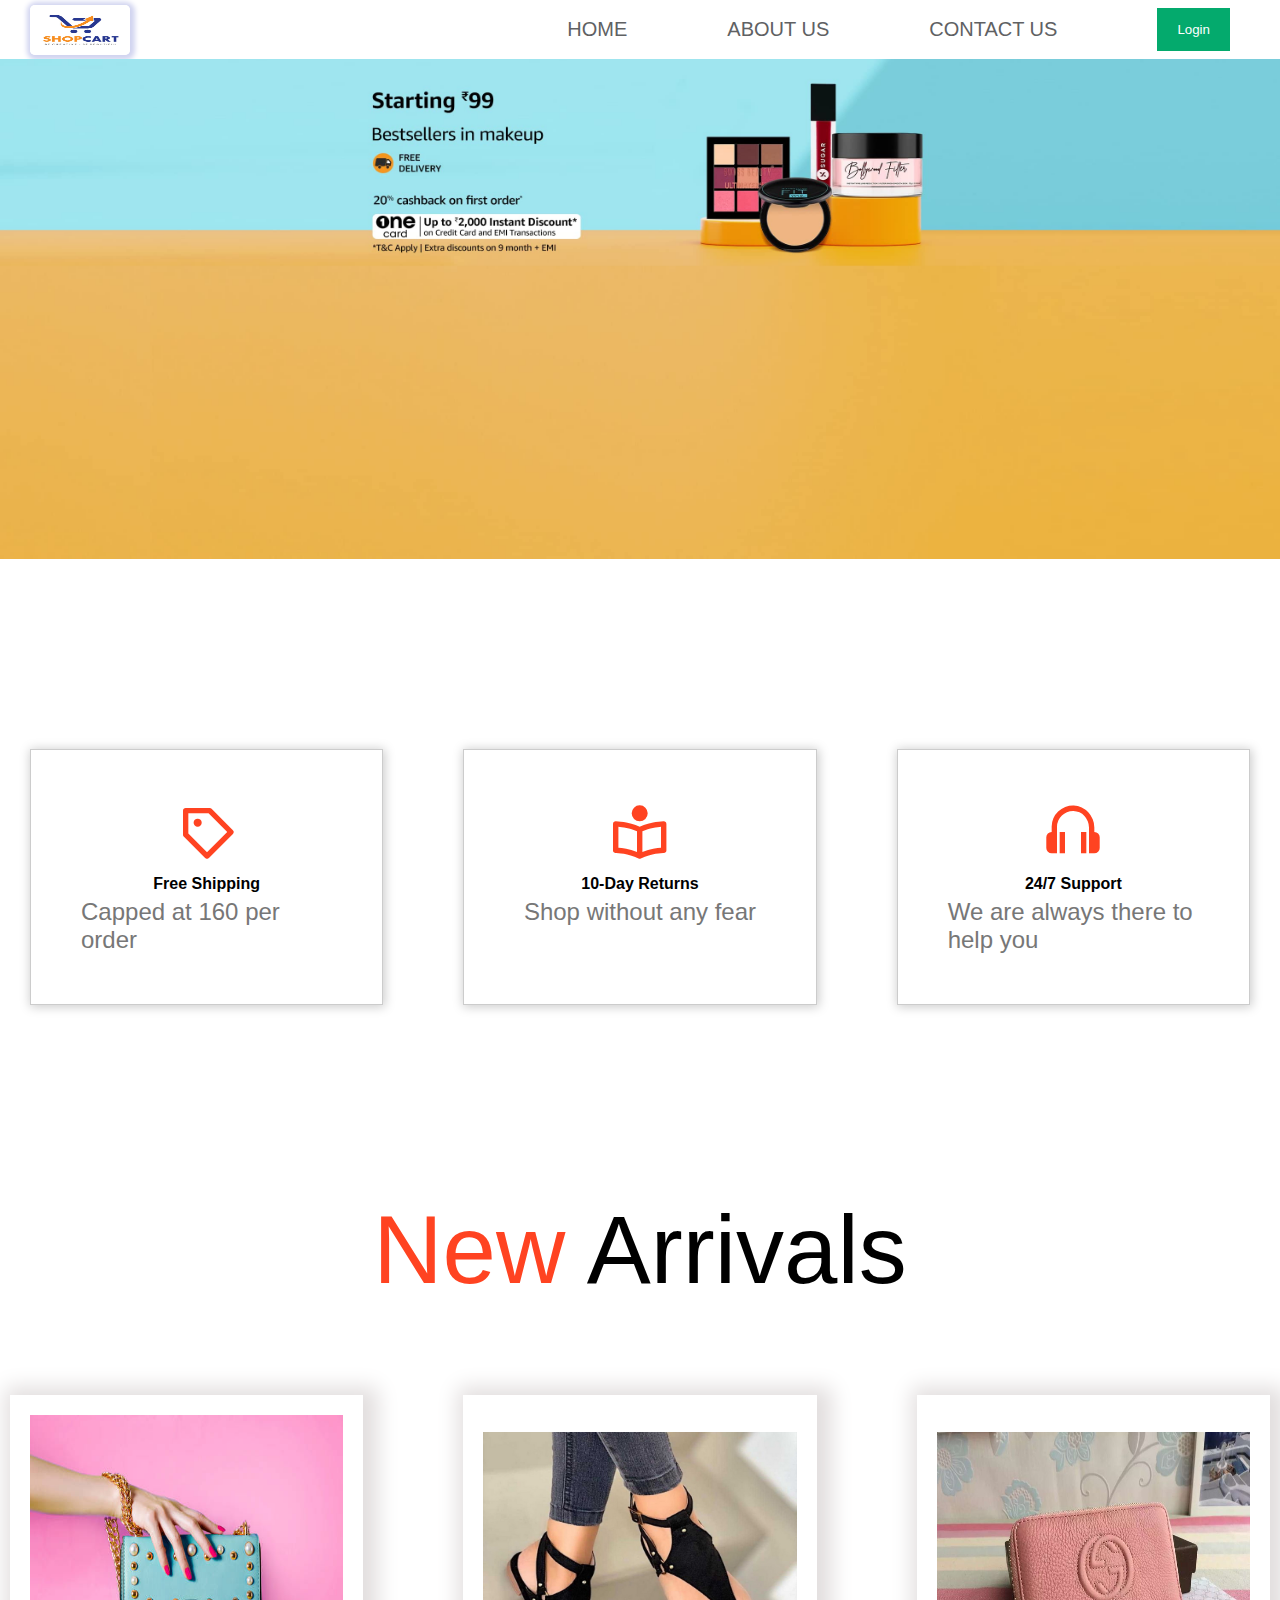
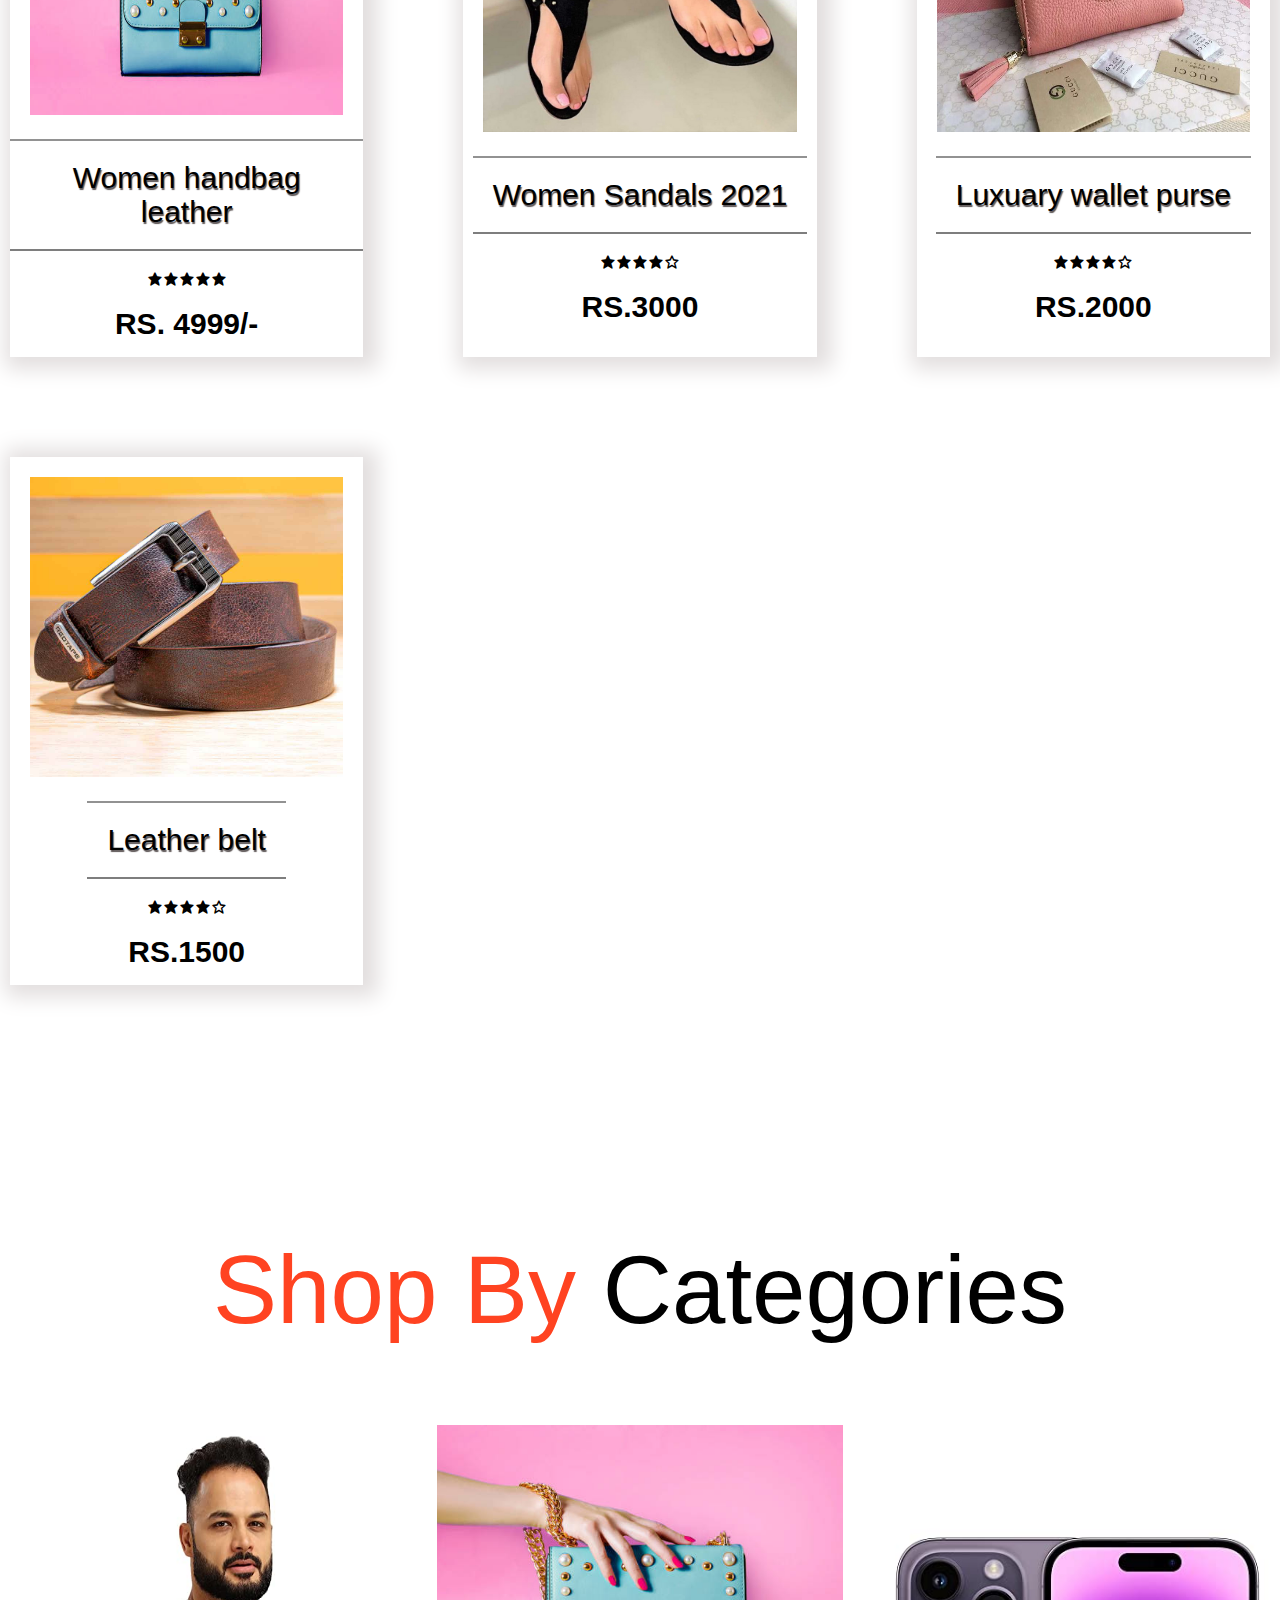
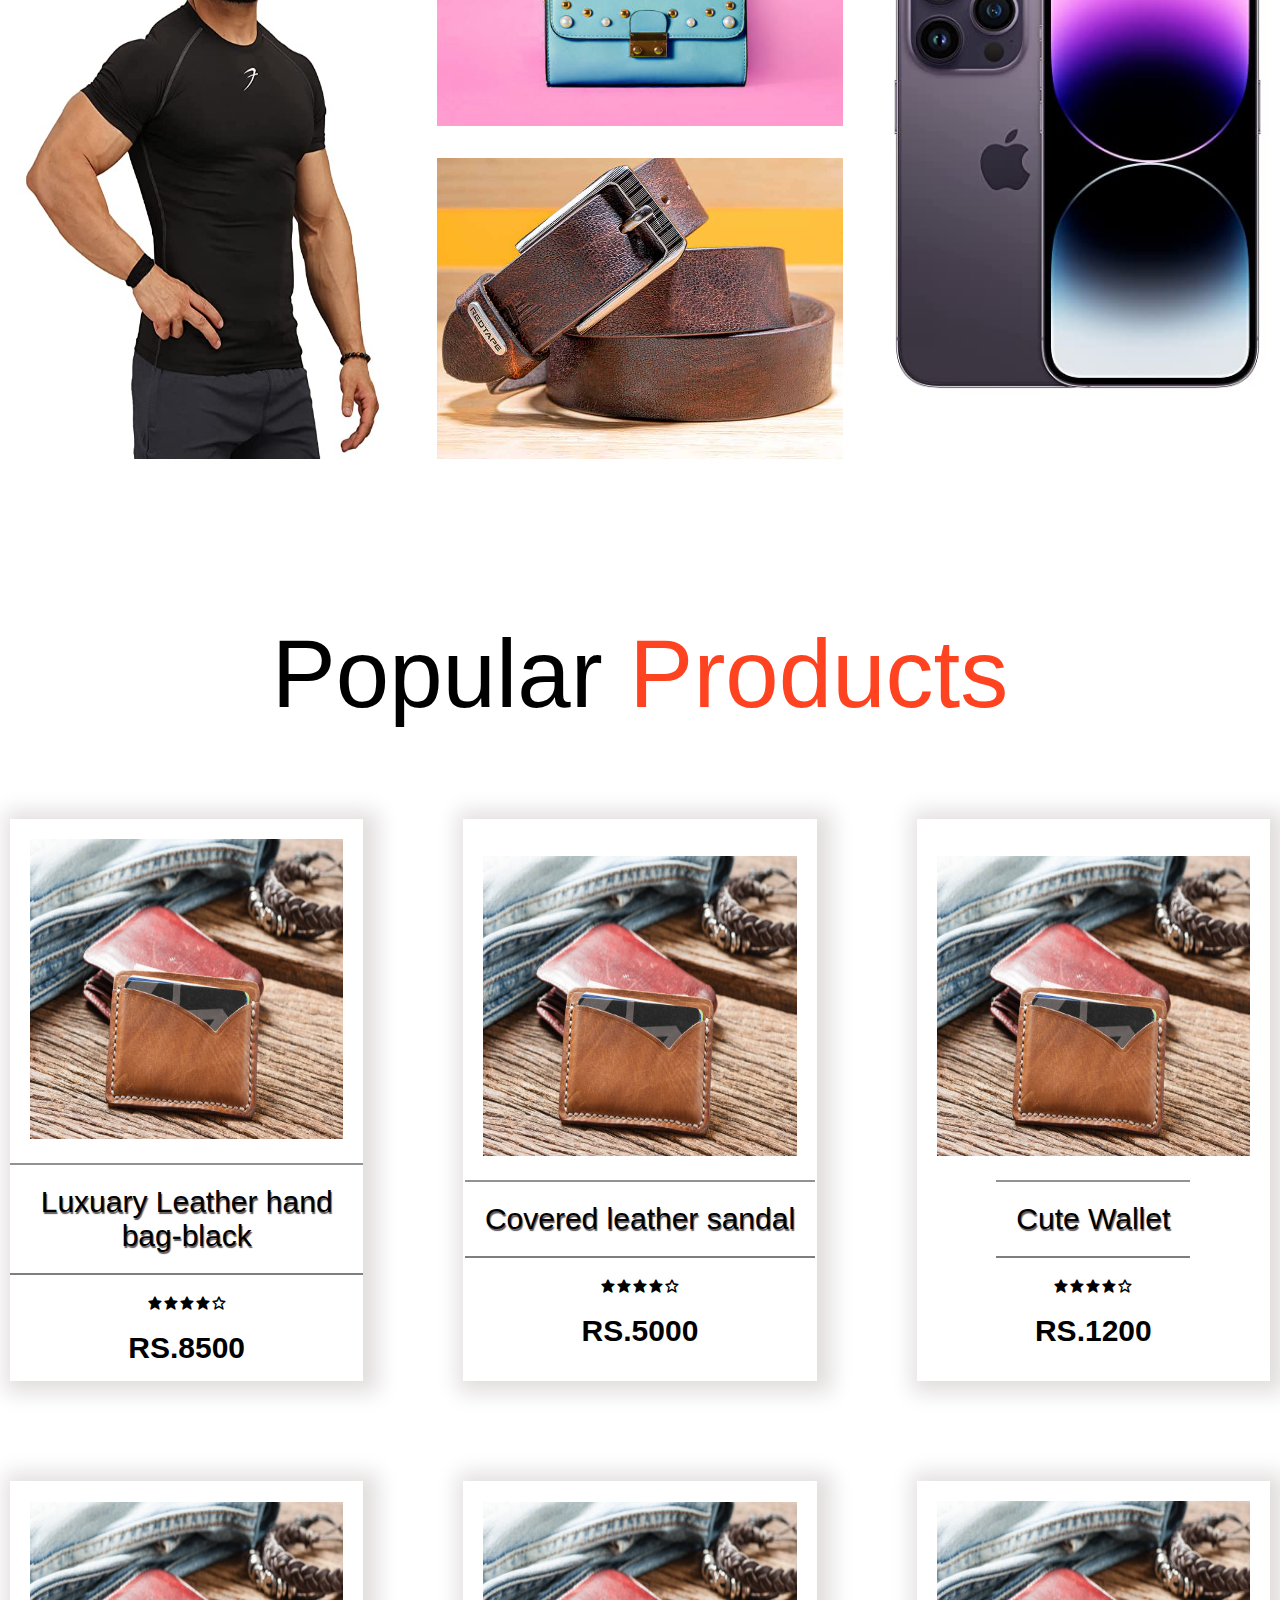
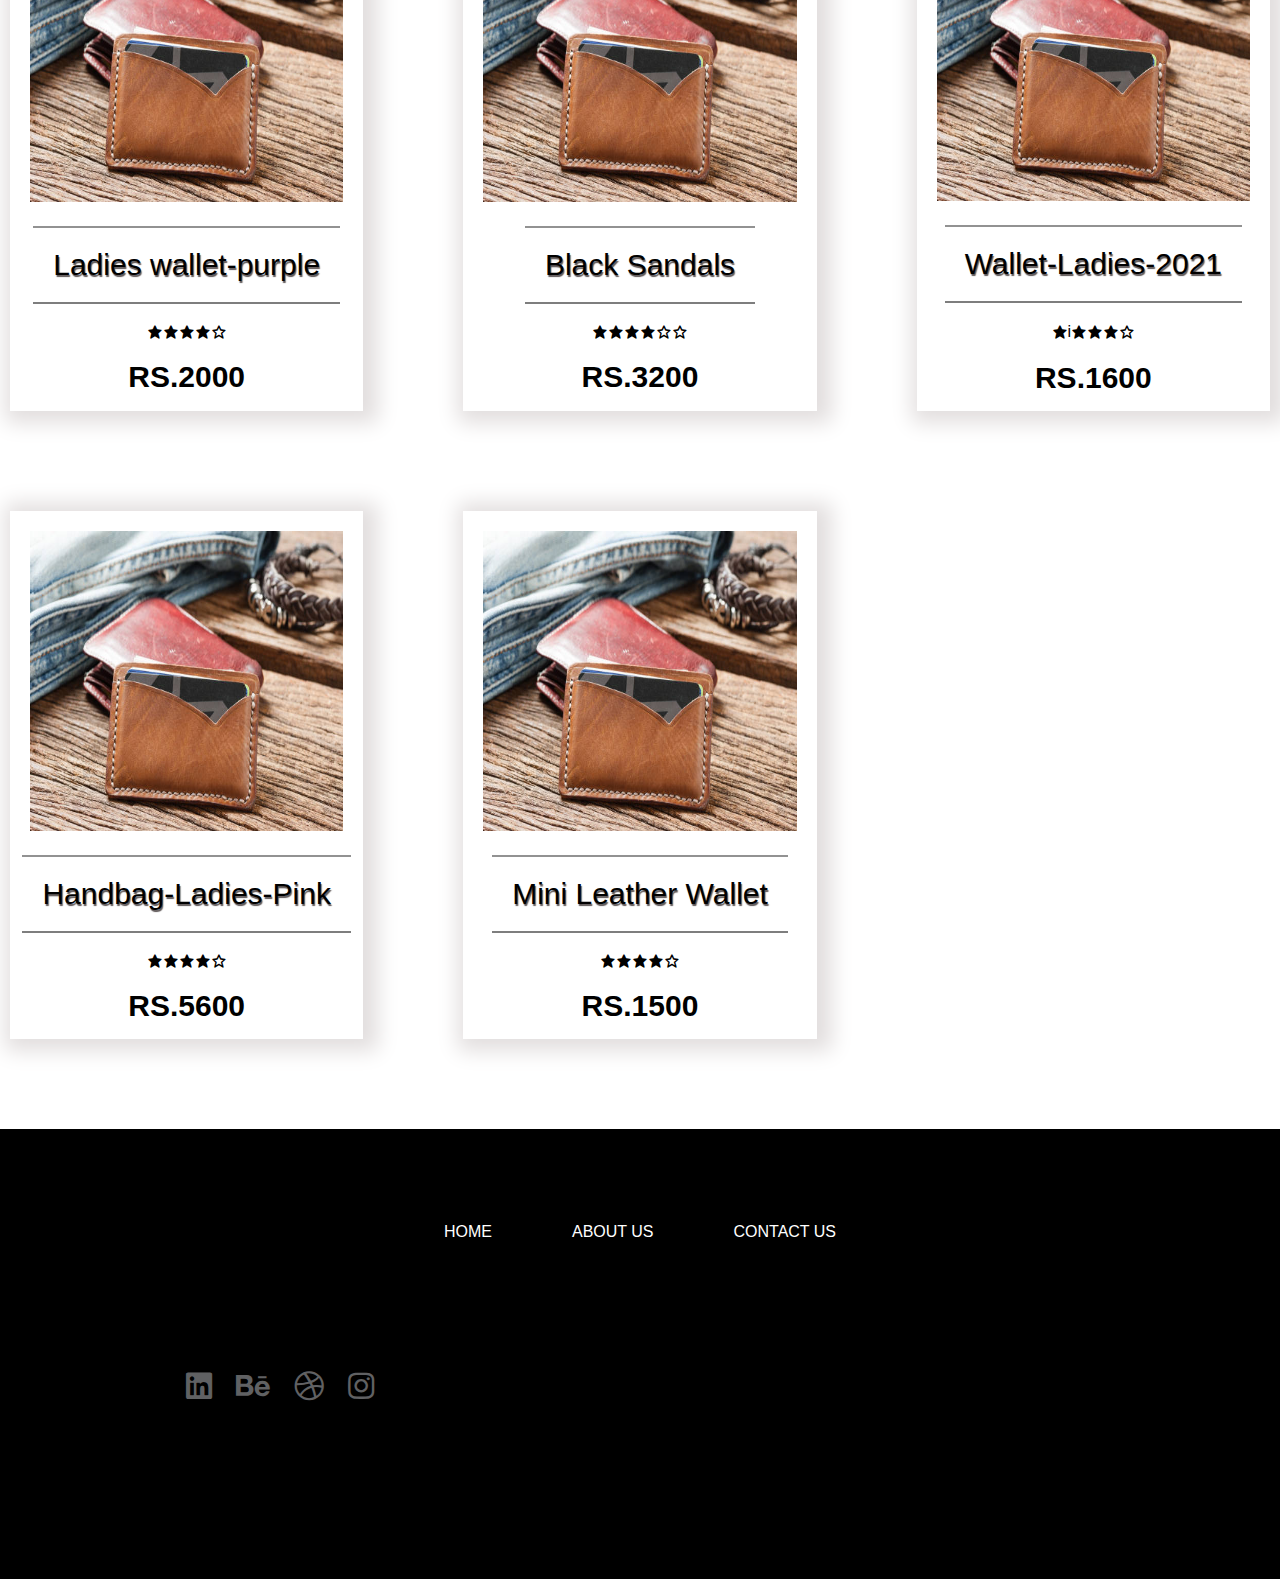
<file: index1.html>
<!DOCTYPE html>
<html>

<head>
    <meta charset="UTF-8" />
    <meta name="viewport" content="width=device-width, initial-scale=1.0" />
    <!-- Boxicons -->
    <link href="https://unpkg.com/boxicons@2.0.7/css/boxicons.min.css" rel="stylesheet" />

    <!-- Fontawesome -->
    <link rel="stylesheet" href="https://cdnjs.cloudflare.com/ajax/libs/font-awesome/5.15.1/css/all.min.css">
    <!-- Custom StyleSheet -->
    <link rel="stylesheet" href="styles.css" />
    <title>APNA STORE</title>
    <link rel="icon" href="logo.jpg">
</head>

<body>

    <!-- HEADER -->
    <nav>
        <img src="logo.jpg" class="logob">
        <ul>
            <li><a href="">HOME</a></li>
            <li><a href="">ABOUT US</a></li>
            <li><a href="">CONTACT US</a></li>
            <li><button onclick="login()">Login</button></li>
        </ul>
    </nav>
    <header class="header">
        
        <!-- Intro -->
        <div class="intro">
            <!-- <h1>TRY OUT THESE Any PRODUCTS</h1>
            <h2>
                Up to</br>
                <span class="dis">30% 
              Discount</span></br>
                on This <br /> New Year Season
            </h2>
            <h3>From 1st Jan to 31st Jan</h3>
            <a href="#" class="btn">SHOP NOW</a> -->
        </div>

    </header>

    <!--Benefits  -->
    <section class="section benefits">
        <div class="benefit-center box">
            <div class="benefit">
                <span class="icon"><i class="bx bx-purchase-tag"></i></span>
                <h4>Free Shipping</h4>
                <span class="text">Capped at 160 per order</span>
            </div>


            <div class="benefit">
                <span class="icon"><i class="bx bx-book-reader"></i></span>
                <h4>10-Day Returns</h4>
                <span class="text">Shop without any fear</span>
            </div>

            <div class="benefit">
                <span class="icon"><i class="bx bx-headphone"></i></span>
                <h4>24/7 Support</h4>
                <span class="text">We are always there to help you</span>
            </div>
        </div>
    </section>
    <!-- New Arrivals -->
    <section class="section">
        <div class="h">
            <h1><span>New</span> Arrivals</h1>
        </div>
        <div class="ac-center box">
            <div class="ac">
                <div class="img-cover">
                    <img src="gwallet.jpg" alt="" />
                </div>
                <p>Women handbag leather</p>
                <div class="rating">
                    <i class="bx bxs-star"></i>
                    <i class="bx bxs-star"></i>
                    <i class="bx bxs-star"></i>
                    <i class="bx bxs-star"></i>
                    <i class="bx bxs-star"></i>
                </div>
                <div class="price">RS. 4999/-</div>
            </div>

            <div class="ac">
                <div class="img-cover">
                    <img src="wsandle.jpg" alt="" />
                </div>
                <p>Women Sandals 2021</p>
                <div class="rating">
                    <i class="bx bxs-star"></i>
                    <i class="bx bxs-star"></i>
                    <i class="bx bxs-star"></i>
                    <i class="bx bxs-star"></i>
                    <i class="bx bx-star"></i>
                </div>
                <div class="price">RS.3000</div>
            </div>

            <div class="ac">
                <div class="img-cover">
                    <img src="lwallet.jpg" alt="" />
                </div>
                <p>Luxuary wallet purse </p>
                <div class="rating">
                    <i class="bx bxs-star"></i>
                    <i class="bx bxs-star"></i>
                    <i class="bx bxs-star"></i>
                    <i class="bx bxs-star"></i>
                    <i class="bx bx-star"></i>
                </div>
                <div class="price">RS.2000</div>
            </div>
            <div class="ac">
                <div class="img-cover">
                    <img src="belt.jpg" alt="" />
                </div>
                <p>Leather belt</p>
                <div class="rating">
                    <i class="bx bxs-star"></i>
                    <i class="bx bxs-star"></i>
                    <i class="bx bxs-star"></i>
                    <i class="bx bxs-star"></i>
                    <i class="bx bx-star"></i>
                </div>
                <div class="price">RS.1500</div>
            </div>
        </div>
    </section>

    <!-- Shop By Category -->
    <section class="section">
        <div class="h">
            <h1><span>Shop By</span> Categories</h1>
        </div>
        <div class="ab box">
            <div class="item item-1">
                <img src="nike.jpg" alt="" />
            </div>
            <div class="item item-2">
                <img src="apple1.jpg" alt="" />
            </div>
            <div class="item item-3">
                <img src="gwallet.jpg" alt="" />
            </div>
            <div class="item item-4">
                <img src="belt.jpg" alt="" />
            </div>
        </div>
    </section>

    <!-- Popular Products -->
    <section class="section">
        <div class="h">
            <h1>Popular <span>Products</span></h1>
        </div>
        <div class="ac-center box">
            <div class="ac">
                <div class="img-cover">
                    <img src="mini-latherwallet.jpg" alt="" />
                </div>
                <p>Luxuary Leather hand bag-black</p>
                <div class="rating">
                    <i class="bx bxs-star"></i>
                    <i class="bx bxs-star"></i>
                    <i class="bx bxs-star"></i>
                    <i class="bx bxs-star"></i>
                    <i class="bx bx-star"></i>
                </div>
                <div class="price">RS.8500</div>
            </div>

            <div class="ac">
                <div class="img-cover">
                    <img src="mini-latherwallet.jpg" alt="" />
                </div>
                <p>Covered leather sandal</p>
                <div class="rating">
                    <i class="bx bxs-star"></i>
                    <i class="bx bxs-star"></i>
                    <i class="bx bxs-star"></i>
                    <i class="bx bxs-star"></i>
                    <i class="bx bx-star"></i>
                </div>
                <div class="price">RS.5000</div>
            </div>

            <div class="ac">
                <div class="img-cover">
                    <img src="mini-latherwallet.jpg" alt="" />
                </div>
                <p>Cute Wallet</p>
                <div class="rating">
                    <i class="bx bxs-star"></i>
                    <i class="bx bxs-star"></i>
                    <i class="bx bxs-star"></i>
                    <i class="bx bxs-star"></i>
                    <i class="bx bx-star"></i>
                </div>
                <div class="price">RS.1200</div>
            </div>
            <div class="ac">
                <div class="img-cover">
                    <img src="mini-latherwallet.jpg" alt="" />
                </div>
                <p>Ladies wallet-purple</p>
                <div class="rating">
                    <i class="bx bxs-star"></i>
                    <i class="bx bxs-star"></i>
                    <i class="bx bxs-star"></i>
                    <i class="bx bxs-star"></i>
                    <i class="bx bx-star"></i>
                </div>
                <div class="price">RS.2000</div>
            </div>
            <div class="ac">
                <div class="img-cover">
                    <img src="mini-latherwallet.jpg" alt="" />
                </div>
                <p>Black Sandals</p>
                <div class="rating">
                    <i class="bx bxs-star"></i>
                    <i class="bx bxs-star"></i>
                    <i class="bx bxs-star"></i>
                    <i class="bx bxs-star"></i>
                    <i class="bx bx-star"></i>
                    <i class="bx bx-star"></i>
                </div>
                <div class="price">RS.3200</div>
            </div>
            <div class="ac">
                <div class="img-cover">
                    <img src="mini-latherwallet.jpg" alt="" />
                </div>
                <p>Wallet-Ladies-2021</p>
                <div class="rating">
                    <i class="bx bxs-star"></i> i
                    <i class="bx bxs-star"></i>
                    <i class="bx bxs-star"></i>
                    <i class="bx bxs-star"></i>
                    <i class="bx bx-star"></i>
                </div>
                <div class="price">RS.1600</div>
            </div>
            <div class="ac">
                <div class="img-cover">
                    <img src="mini-latherwallet.jpg" alt="" />
                </div>
                <p>Handbag-Ladies-Pink</p>
                <div class="rating">
                    <i class="bx bxs-star"></i>
                    <i class="bx bxs-star"></i>
                    <i class="bx bxs-star"></i>
                    <i class="bx bxs-star"></i>
                    <i class="bx bx-star"></i>
                </div>
                <div class="price">RS.5600</div>
            </div>
            <div class="ac">
                <div class="img-cover">
                    <img src="mini-latherwallet.jpg" alt="" />
                </div>
                <p>Mini Leather Wallet</p>
                <div class="rating">
                    <i class="bx bxs-star"></i>
                    <i class="bx bxs-star"></i>
                    <i class="bx bxs-star"></i>
                    <i class="bx bxs-star"></i>
                    <i class="bx bx-star"></i>
                </div>
                <div class="price">RS.1500</div>
            </div>
        </div>
    </section>

    <!-----footer-------------------->
    <section id="footer">

        <div class="foot">
            <ul>
                <li><a href="">HOME</a></li>
                <li><a href="">ABOUT US</a></li>
                <li><a href="">CONTACT US</a></li>

            </ul>

            <div class="social-links">
                <a href=""><i class="fab fa-linkedin"></i></a>
                <a href=""><i class="fab fa-behance"></i></a>
                <a href=""><i class="fab fa-dribbble"></i></a>
                <a href=""><i class="fab fa-instagram"></i></a>
            </div>
        </div>
    </section>
<script type="text/javascript" src="script.js"></script>
</body>

</html>
</file>
<file: styles.css>
@import url("https://fonts.googleapis.com/css2?family=Poppins:wght@400;600;800&display=swap");
*,
*::before,
*::after {
    margin: 0;
    padding: 0;
    box-sizing: border-box;
}
body {font-family: Arial, Helvetica, sans-serif;}

/* Full-width input fields */
input[type=text], input[type=password] {
  width: 100%;
  padding: 12px 20px;
  margin: 8px 0;
  display: inline-block;
  border: 1px solid #ccc;
  box-sizing: border-box;
}

/* Set a style for all buttons */
button {
  background-color: #04AA6D;
  color: white;
  padding: 14px 20px;
  margin: 8px 0;
  border: none;
  cursor: pointer;
  width: 100%;
}

button:hover {
  opacity: 0.8;
}

/* Extra styles for the cancel button */
.cancelbtn {
  width: auto;
  padding: 10px 18px;
  background-color: #f44336;
}

/* Center the image and position the close button */
.imgcontainer {
  text-align: center;
  margin: 24px 0 12px 0;
  position: relative;
}

img.avatar {
  width: 40%;
  border-radius: 50%;
}

.container {
  padding: 16px;
}

span.psw {
  float: right;
  padding-top: 16px;
}

/* The Modal (background) */
.modal {
  display: none; /* Hidden by default */
  position: fixed; /* Stay in place */
  z-index: 1; /* Sit on top */
  left: 0;
  top: 0;
  width: 100%; /* Full width */
  height: 100%; /* Full height */
  overflow: auto; /* Enable scroll if needed */
  background-color: rgb(0,0,0); /* Fallback color */
  background-color: rgba(0,0,0,0.4); /* Black w/ opacity */
  padding-top: 60px;
}

/* Modal Content/Box */
.modal-content {
  background-color: #fefefe;
  margin: 5% auto 15% auto; /* 5% from the top, 15% from the bottom and centered */
  border: 1px solid #888;
  width: 80%; /* Could be more or less, depending on screen size */
}

/* The Close Button (x) */
.close {
  position: absolute;
  right: 25px;
  top: 0;
  color: #000;
  font-size: 35px;
  font-weight: bold;
}

.close:hover,
.close:focus {
  color: red;
  cursor: pointer;
}

/* Add Zoom Animation */
.animate {
  -webkit-animation: animatezoom 0.6s;
  animation: animatezoom 0.6s
}

@-webkit-keyframes animatezoom {
  from {-webkit-transform: scale(0)} 
  to {-webkit-transform: scale(1)}
}
  
@keyframes animatezoom {
  from {transform: scale(0)} 
  to {transform: scale(1)}
}

/* Change styles for span and cancel button on extra small screens */
@media screen and (max-width: 300px) {
  span.psw {
     display: block;
     float: none;
  }
  .cancelbtn {
     width: 100%;
  }
}
/* HEADER */

.logob {
    width: 100px;
    height: 50px;
    cursor: pointer;
    margin-left:30px;
    box-shadow: 1px 1px 5px 4px rgb(209, 212, 240);
    transition: all 0.9s ease-in-out;
    border-radius: 5px;
}
.logob:hover{
    box-shadow: 10px 10px 6px rgb(197, 171, 226);
}
nav {
    width: 100%;
    padding: 0px 0px;
    display: flex;
    align-items: center;
    justify-content:space-between;
    z-index: 99;
    background-color: white;
}

nav ul li {
    display: inline-block;
    list-style: none;
    margin: 0px 50px;
    font-size: 20px;
    font-family:Verdana, Geneva, Tahoma, sans-serif;
}
.category-nav{
    padding: 20px;
    box-sizing: border-box;
}
.category-ul{
    display: flex;
    justify-content: space-around;
    width: 100%;
    align-items: center;
   
}
ul.category-ul li{
    padding: 0px 30px;
    border-right: 2px solid rgb(22, 22, 22);
}
div.main-nav{
    position: sticky;
    top:0;
    z-index: 99;
}
nav ul li a {
    text-decoration: none;
    color: #606163;
    transition: all 0.5s ease-in;
}

nav ul li a:hover {
    font-size: 22px;
    font-weight: 300;
    color:#000000;
}

.d {
    display: flex;
    align-items: center;
}

.align-center {
    display: flex;
    align-items: center;
    justify-content: center;
}

@media only screen and (max-width: 768px) {
    nav {
        padding: 16px 0;
    }
    .icons {
        display: none;
    }
    .logob {
        width: 100px;
        height: 80px;
        cursor: pointer;
    }
}


/* Intro */

.intro {
    height: 500px;
    overflow: hidden;
    position: relative;
    z-index: 0;
    background-color: rgb(194, 252, 189);
    background-image: url('banner1.jpg');
    background-repeat: no-repeat;
    background-attachment: scroll;
    background-size: 100% 100%;
    /*background-blend-mode: overlay;*/
}

.intro-content {
    height: 100%;
}

.dis {
    display: inline-block;
    font-size: 40px;
    color: #ff4321;
}

.intro h1 {
    margin-top: 50px;
    line-height: 1.3;
    font-weight: 600;
    font-size: 50px;
    text-align: center;
}

.intro h2 {
    line-height: 1.3;
    font-weight: 600;
    font-size: 45px;
    text-align: center;
}

.intro h3 {
    font-weight: 400;
    font-size: 40px;
    text-align: center;
}

.btn {
    display: inline-block;
    border-radius: 80px;
    background-color: #ff4321;
    padding: 20px 80px;
    color: white;
    font-weight: 600;
    box-shadow: 0 16px 24px rgba(0, 0, 0, 0.3);
    margin-top: 75px;
    margin-left: 600px;
}


/* Section */

.section {
    padding: 160px 0 0 0;
}


/* Benefits */

.benefit-center {
    display: grid;
    grid-template-columns: repeat(auto-fit, minmax(240px, 1fr));
    gap: 80px;
    margin:30px;
}

.benefit {
    border: 1px solid #ccc;
    box-shadow: 1px 1px 10px 1px #ccc;
    padding: 16px 16px 32px 16px;
    display: flex;
    align-items: center;
    padding: 50px;
    flex-direction: column;
    animation:cards 2s 1;
}
@keyframes cards{
    from{margin-top:100px;}
    to{margin-top:0px;}
}
.benefit .icon {
    color: #ff4321;
    font-size: 64px;
}

.benefit h4 {
    margin-bottom: 5px;
}

.benefit .text {
    font-size: 24px;
    color: #777;
}


/* New Arrivals */

.h {
    font-size: 3rem;
    text-align: center;
    margin-bottom: 5rem;
    font-weight: 600;
}

.h h1 {
    font-weight: 400;
}

.h span {
    color: #ff4321;
}

.ac-center {
    display: grid;
    grid-template-columns: repeat(auto-fit, minmax(320px, 1fr));
    gap: 80px;
    margin-bottom: 80px;
    
}

.ac {
    text-align: center;
    padding-bottom: 16px;
    transition: all 500ms ease-in-out;
    margin:10px;
    position: relative;
    display: flex;
    flex-direction: column;
    justify-content: center;
    align-items: center;
    box-shadow: 5px 2px 20px 10px rgb(226, 222, 222);
}
.ac p{
    border-bottom:2px solid rgba(0, 0, 0, 0.5);
    border-top:2px solid rgba(2, 2, 2, 0.432);
    padding:20px;
    font-size: 30px;
    font-family: 'Trebuchet MS', 'Lucida Sans Unicode', 'Lucida Grande', 'Lucida Sans', Arial, sans-serif;
    text-shadow: 1px 2px 1px rgb(94, 87, 87);
}
.ac:hover {
    box-shadow: 0 5px 10px rgba(0, 0, 0, 0.1);
    transform: scale(1.1);
}
.rating{
    padding:20px;
    display: flex;
    justify-content: space-around;
    align-items: center;
}
.ac .img-cover {
    position:relative;
    width: 100%;
    padding:20px;
}
.price{
    font-size: 30px;
    font-weight: 600;
}
.ac img {
    transition: all 500ms ease-in-out;
    width: 100%;
    height: 300px;
}

@media only screen and (max-width: 567px) {
    .h {
        font-size: 32px;
    }
}

.ab {
    display: grid;
    grid-template-columns: repeat(6, 1fr);
    grid-template-rows: repeat(8, 4vw);
    gap: 2rem;
}

.ab .item {
    overflow: hidden;
}

.ab img {
    object-fit: cover;
    height: 100%;
    width: 100%;
    transition: all 500ms ease-out;
}

.ab .item-1 img {
    object-fit: fill;
}

.ab img:hover {
    transform: scale(1.2);
}

.item-1 {
    grid-column-start: 1;
    grid-column-end: 3;
    grid-row-start: 1;
    grid-row-end: 9;
}

.item-2 {
    grid-column-start: 5;
    grid-column-end: 7;
    grid-row-start: 1;
    grid-row-end: 9;
}

.item-3 {
    grid-column-start: 3;
    grid-column-end: 5;
    grid-row-start: 1;
    grid-row-end: 5;
}

.item-4 {
    grid-column-start: 3;
    grid-column-end: 5;
    grid-row-start: 5;
    grid-row-end: 9;
}

@media only screen and (max-width: 600px) {
    .gallary {
        grid-template-columns: repeat(6, 1fr);
        grid-template-rows: repeat(20, 4vw);
    }
    .item-1 {
        grid-column-start: 1;
        grid-column-end: 7;
        grid-row-start: 1;
        grid-row-end: 7;
    }
    .item-2 {
        grid-column-start: 1;
        grid-column-end: 7;
        grid-row-start: 7;
        grid-row-end: 11;
    }
    .item-3 {
        grid-column-start: 1;
        grid-column-end: 7;
        grid-row-start: 11;
        grid-row-end: 15;
    }
    .item-4 {
        grid-column-start: 1;
        grid-column-end: 7;
        grid-row-start: 15;
        grid-row-end: 19;
    }
}


/*footer*/

#footer {
    box-sizing: border-box;
    font-family: 'Poppins', sans-serif;
    position: relative;
    min-height: 50vh;
    padding: 50px 100px;
    background-color: black;
    justify-content: center;
    align-items: center;
    flex-direction: column;
}

#footer ul li {
    color: white;
    list-style: none;
    margin: 30px 40px;
    padding-top: 20px;
    margin-top: 20px;
    margin-bottom: 20px;
}

#footer ul li a {
    text-decoration: none;
    color: white;
    font-family: sans-serif;
}

#footer ul li a:hover {
    color: #ff4321;
}

.social-links {
    margin-left: 8%;
    margin-top: 100px;
}

.social-links a {
    font-size: 30px;
    color: #606163;
    margin-right: 20px;
}

.social-links a:hover {
    color: #ff4321;
}
.search2{
    padding:18px;
    border-top-left-radius: 5px;
    border-bottom-left-radius: 5px;
    width: 100%;
    border:1px solid grey;
}
.search-box{
    display: flex;
    align-items: center;
    justify-content: space-between;
    width: 30%;
}
.search-btn{
    border-top-right-radius:5px;
    border-bottom-right-radius:5px;
    width: fit-content;
}
.profile{
    border-left-color: 2px solid black;
    font-size: 20px;
    background-color:rgba(94, 87, 87, 0);
    display: flex;
    align-items: center;
    justify-content: center;
}

ul{
    display: flex;
    justify-content: center;
    align-items: center;
}
</file>
